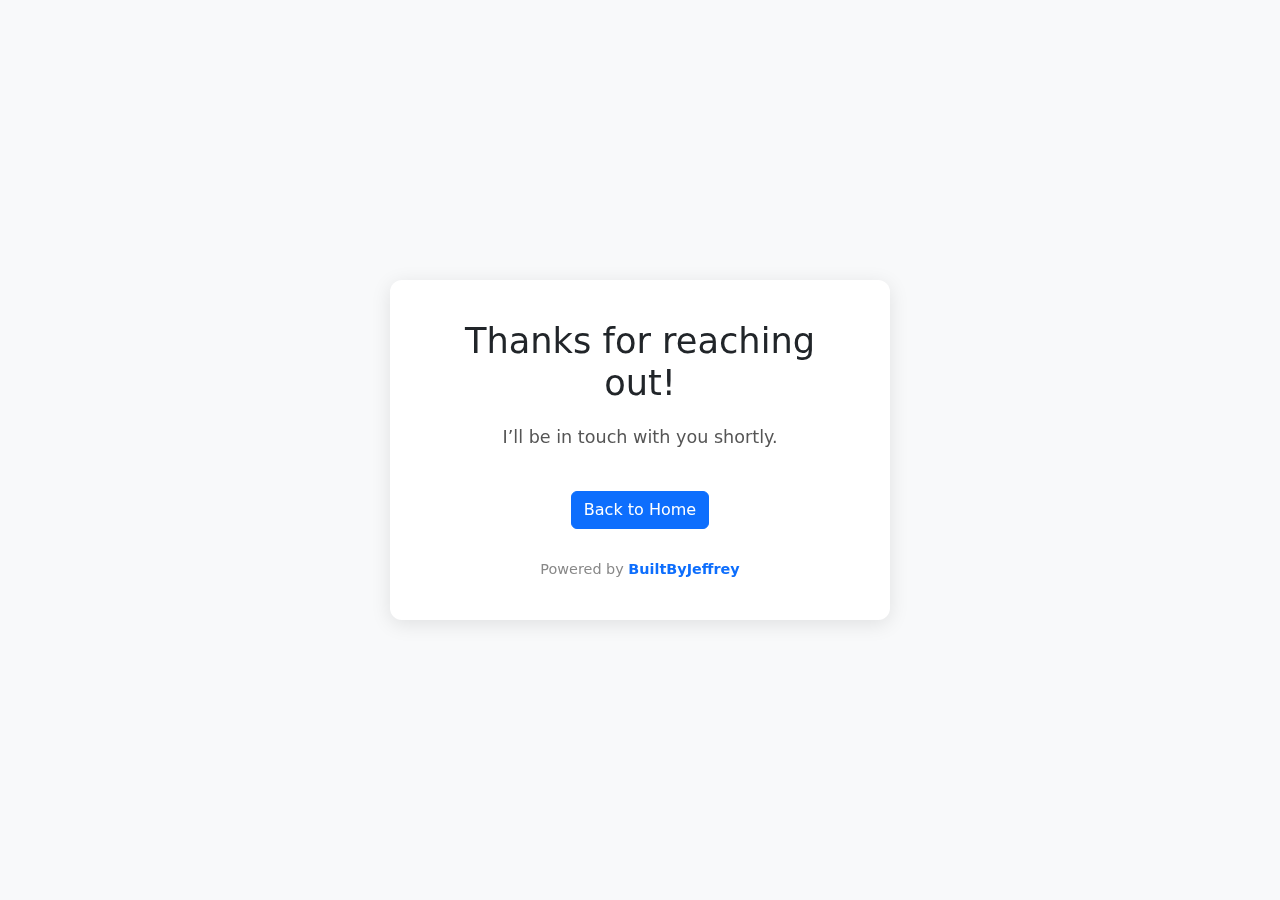
<file: thank-you.html>
<!doctype html>
<html lang="en">
	<head>
		<meta charset="UTF-8" />
		<meta name="viewport" content="width=device-width, initial-scale=1.0" />
		<title>Thank You | BuiltByJeffrey</title>
		<link
			href="https://cdn.jsdelivr.net/npm/bootstrap@5.3.3/dist/css/bootstrap.min.css"
			rel="stylesheet"
		/>
		<link
			href="https://unpkg.com/aos@2.3.4/dist/aos.css"
			rel="stylesheet"
		/>
		<style>
			body {
				background-color: #f8f9fa;
				display: flex;
				align-items: center;
				justify-content: center;
				height: 100vh;
				text-align: center;
			}

			.thank-you-card {
				max-width: 500px;
				padding: 40px;
				border-radius: 12px;
				background: white;
				box-shadow: 0 4px 20px rgba(0, 0, 0, 0.1);
			}

			.thank-you-card h1 {
				font-size: 2.2rem;
				margin-bottom: 20px;
			}

			.thank-you-card p {
				font-size: 1.1rem;
				color: #555;
			}

			.branding {
				margin-top: 30px;
				font-size: 0.9rem;
				color: #888;
			}

			.branding span {
				font-weight: bold;
				color: #0d6efd;
			}
		</style>
	</head>
	<body>
		<div class="thank-you-card" data-aos="zoom-in" data-aos-duration="1000">
			<h1>Thanks for reaching out!</h1>
			<p>I’ll be in touch with you shortly.</p>
			<a href="index.html" class="btn btn-primary mt-4">Back to Home</a>
			<div class="branding">Powered by <span>BuiltByJeffrey</span></div>
		</div>

		<script src="https://unpkg.com/aos@2.3.4/dist/aos.js"></script>
		<script>
			AOS.init();
		</script>
	</body>
</html>
</file>
